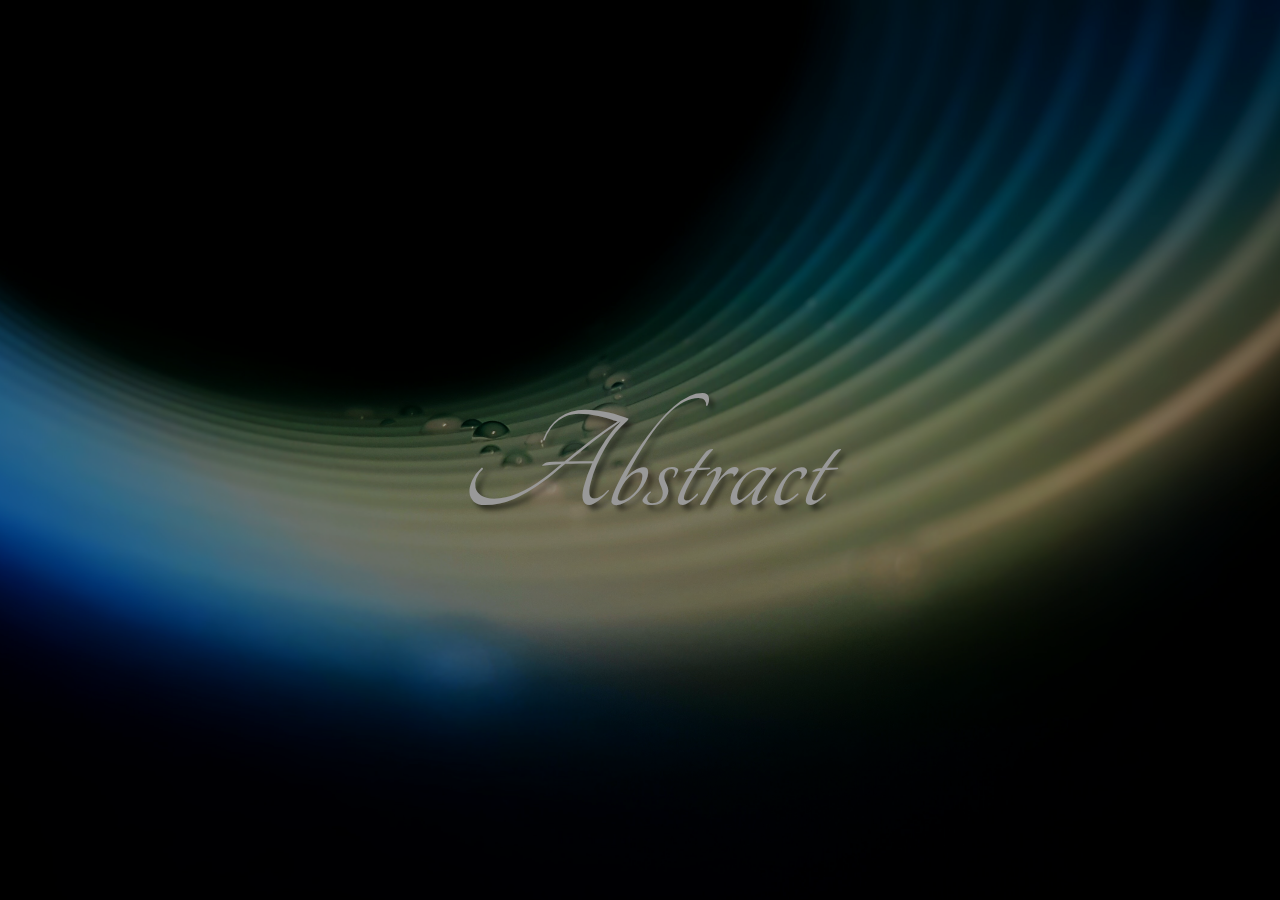
<file: gallery/index.html>
<!DOCTYPE html>
<html>
  <head>
    <title>Some title</title>
    <link rel="stylesheet" href="http://cdnjs.cloudflare.com/ajax/libs/font-awesome/4.4.0/css/font-awesome.min.css">
    <link rel="stylesheet" href="https://fonts.googleapis.com/icon?family=Material+Icons">
    <link href='https://fonts.googleapis.com/css?family=Roboto:300,100,100italic,300italic|Tangerine' rel='stylesheet' type='text/css'>
    <!-- Latest compiled and minified CSS -->
    <link rel="stylesheet" href="http://maxcdn.bootstrapcdn.com/bootstrap/3.3.5/css/bootstrap.min.css">

    <!-- jQuery library -->
    <script src="https://ajax.googleapis.com/ajax/libs/jquery/1.11.3/jquery.min.js"></script>

    <!-- Latest compiled JavaScript -->
    <script src="http://maxcdn.bootstrapcdn.com/bootstrap/3.3.5/js/bootstrap.min.js"></script>
    <link rel='stylesheet' href='css/style.css' type='text/css'/>
    <style>
      [data-sr] {
        visibility: hidden;
      }
    </style>
  </head>
  <body id='index'>
    <div class='parallax'>
      <header class='header'>
        <h1 class='title'>Abstract</h1>
      </header>
      <div class='box first'>
      </div>
      <header class='header'>
        <h1 class='title'>Nature</h1>
      </header>
      <div class='box second'>
      </div>
      <header class='header'>
        <h1 class='title'>Lights</h1>
      </header>
      <div class='box third'>
      </div>
    </div>

    <script src='js/script.js'></script>
  </body>
</html>

<!--create body object and loop through the boxes and inject img tag referring to each type of picture based on header-->
</file>
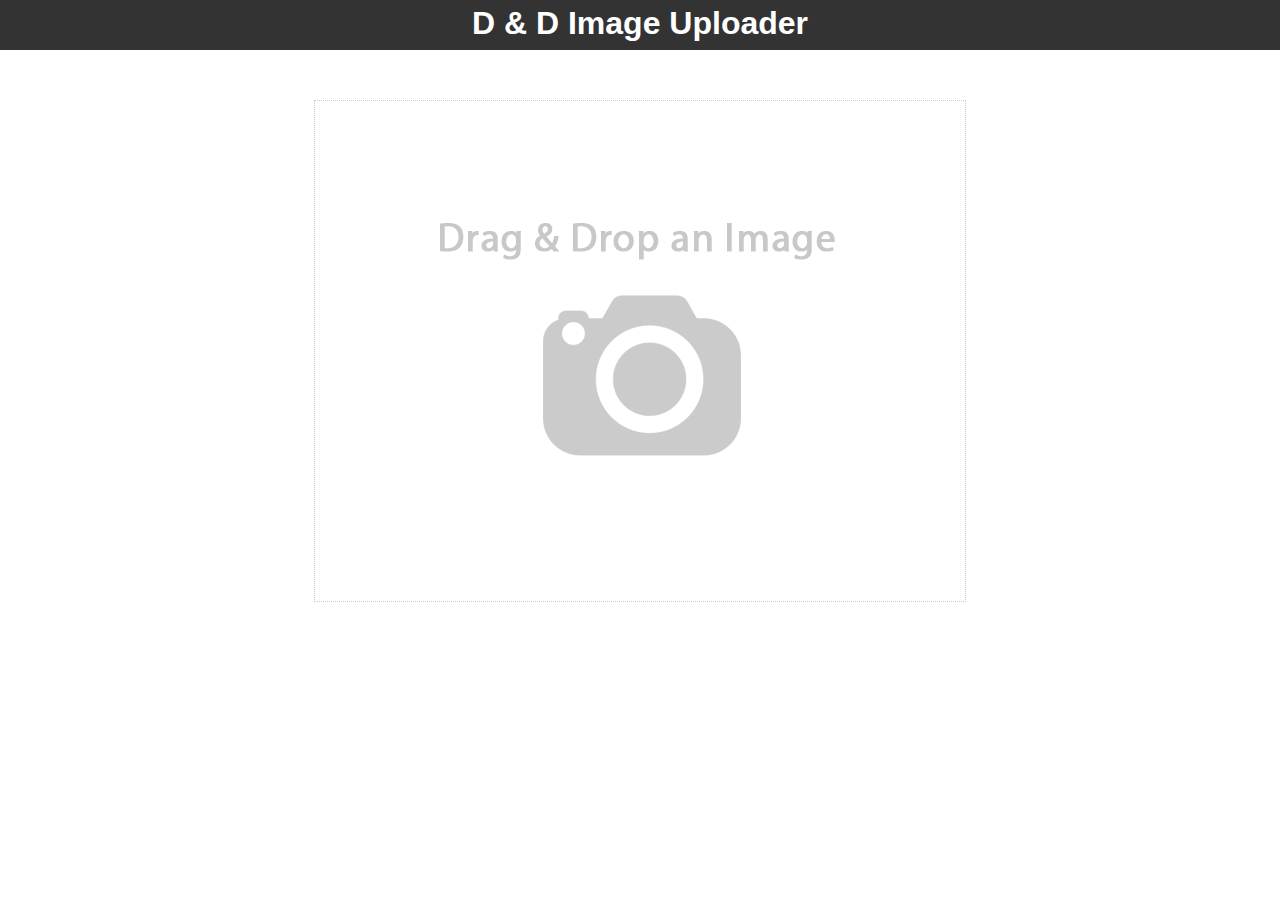
<file: img uploader/index.html>
<!DOCTYPE html>
<html>
    <head>
        <title>D & D Image Uploader</title>
		<link rel="stylesheet" href="css/main.css" type="text/css" />
    </head>
    <body>
		<header>
			<h1>D & D Image Uploader</h1>
		</header>
		<main>
			<div id="picbox">
				<span class="back"><img src="images/back.png" alt="Upload Image" /></span>
			</div>
		</main>
	
		<!-- Include JQuery -->
		<script src="//code.jquery.com/jquery-1.11.0.min.js"></script>
	
		<!-- Filedrop Plugin -->
		<script src="js/jquery.filedrop.js"></script>
	
		<!-- Custom JS -->
		<script src="js/main.js"></script>
    </body>
</html>
</file>
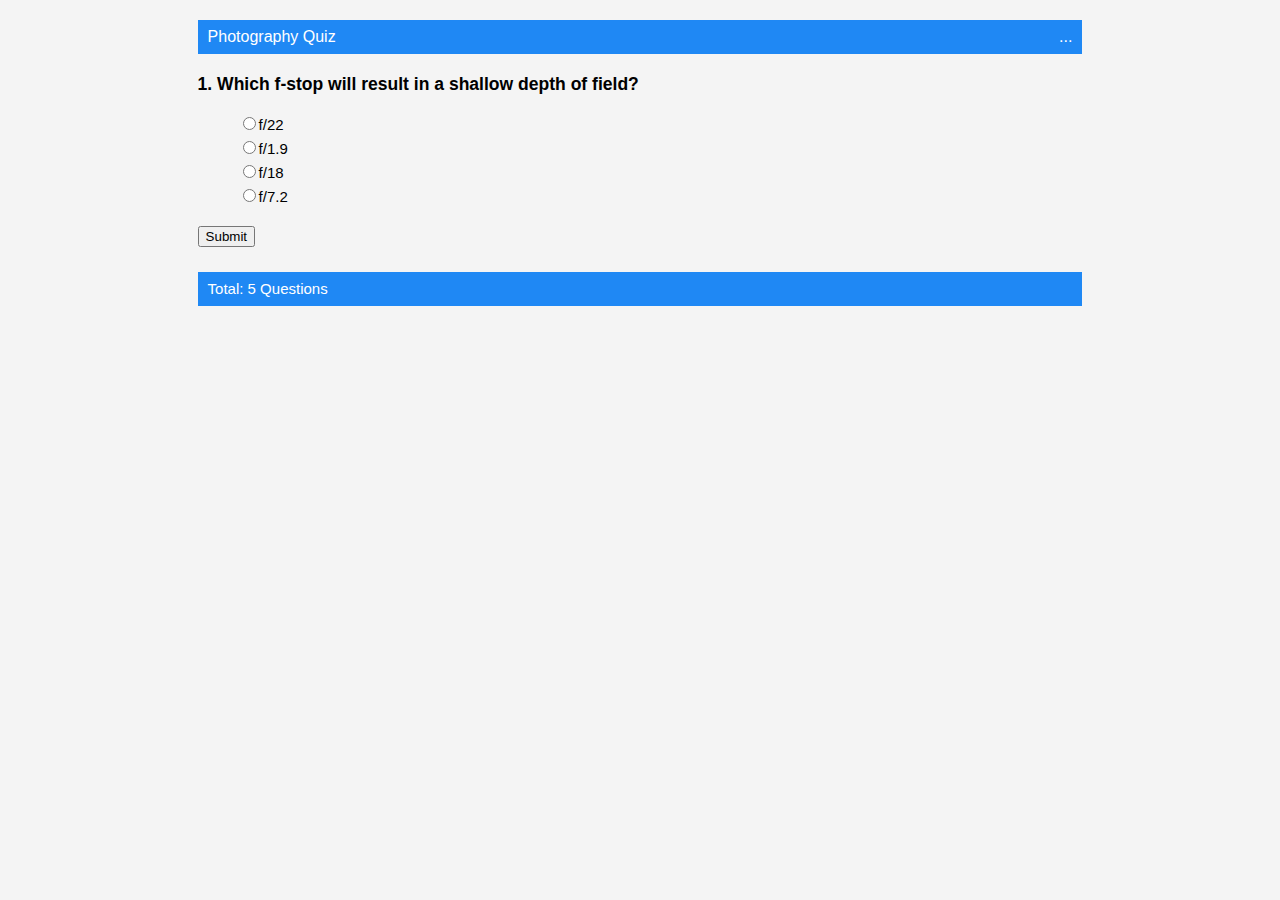
<file: quiz UI/index.html>
<!DOCTYPE html>
<html>
<head>
  <title>HTML5 Quiz</title>
  <meta charset='utf-8'>
  <meta name='viewport' content='width=device-width, initial-scale=1'>
  <link rel='stylesheet' href='css/style.css' type='text/css'>
</head>
<body>
  <div class='container'>
    <header>
      <div class='pull-left'>Photography Quiz</div>
      <div class='pull-right'>...</div>
    </header>
    <main>
      <form class='questionForm' id='q1' data-question='1'>
        <h3>1. Which f-stop will result in a shallow depth of field? </h3>
        <ul>
          <li><input type='radio' name='q1' value='a'/>f/22</li>
          <li><input type='radio' name='q1' value='b'/>f/1.9</li>
          <li><input type='radio' name='q1' value='c'/>f/18</li>
          <li><input type='radio' name='q1' value='d'/>f/7.2</li>
        </ul>
        <button id='submit'>Submit</button>
      </form>

      <form class='questionForm' id='q2' data-question='2'>
        <h3>2. For fast moving subjects, which shutter speed would be preferred?</h3>
        <ul>
          <li><input type='radio' name='q2' value='a'/>1/30"</li>
          <li><input type='radio' name='q2' value='b'/>1.2"</li>
          <li><input type='radio' name='q2' value='c'/>1/125"</li>
          <li><input type='radio' name='q2' value='d'/>1/2"</li>
        </ul>
        <button id='submit'>Submit</button>
      </form>

      <form class='questionForm' id='q3' data-question='3'>
        <h3>3. Which picture was most likely taken in a very dark room?</h3>
        <ul>
          <li><input type='radio' name='q3' value='a'/>1/8", f/1.9, ISO 400</li>
          <li><input type='radio' name='q3' value='b'/>1/30", f/1.9, ISO 200</li>
          <li><input type='radio' name='q3' value='c'/>1/2", f/22, ISO 400</li>
          <li><input type='radio' name='q3' value='d'/>1/15", f/7.2, ISO 50</li>
        </ul>
        <button id='submit'>Submit</button>
      </form>

      <form class='questionForm' id='q4' data-question='4'>
        <h3>4. Which white-balance is most suitable for a cloudy day?</h3>
        <ul>
          <li><input type='radio' name='q4' value='a'/>2000k</li>
          <li><input type='radio' name='q4' value='b'/>6700k</li>
          <li><input type='radio' name='q4' value='c'/>4500k</li>
          <li><input type='radio' name='q4' value='d'/>6000k</li>
        </ul>
        <button id='submit'>Submit</button>
      </form>

      <form class='questionForm' id='q5' data-question='5'>
        <h3>5. Which scenario is most applicable for HDR photography?</h3>
        <ul>
          <li><input type='radio' name='q5' value='a'/>Backlit photo of a forest</li>
          <li><input type='radio' name='q5' value='b'/>Landscape picture of mountains on a sunny day</li>
          <li><input type='radio' name='q5' value='c'/>Portrait against a brick wall</li>
          <li><input type='radio' name='q5' value='d'/>Macro shot of an insect</li>
        </ul>
        <button id='submit'>Submit</button>
      </form>

      <div id='results'></div>
      <br>
    </main>
    <footer>
      <div class='pull-left'>Total: 5 Questions</div>
    </footer>
  </div>
  <script src="js/jquery-2.1.4.min.js"></script>
  <script src='js/quiz.js'></script>
</body>
</html>
</file>
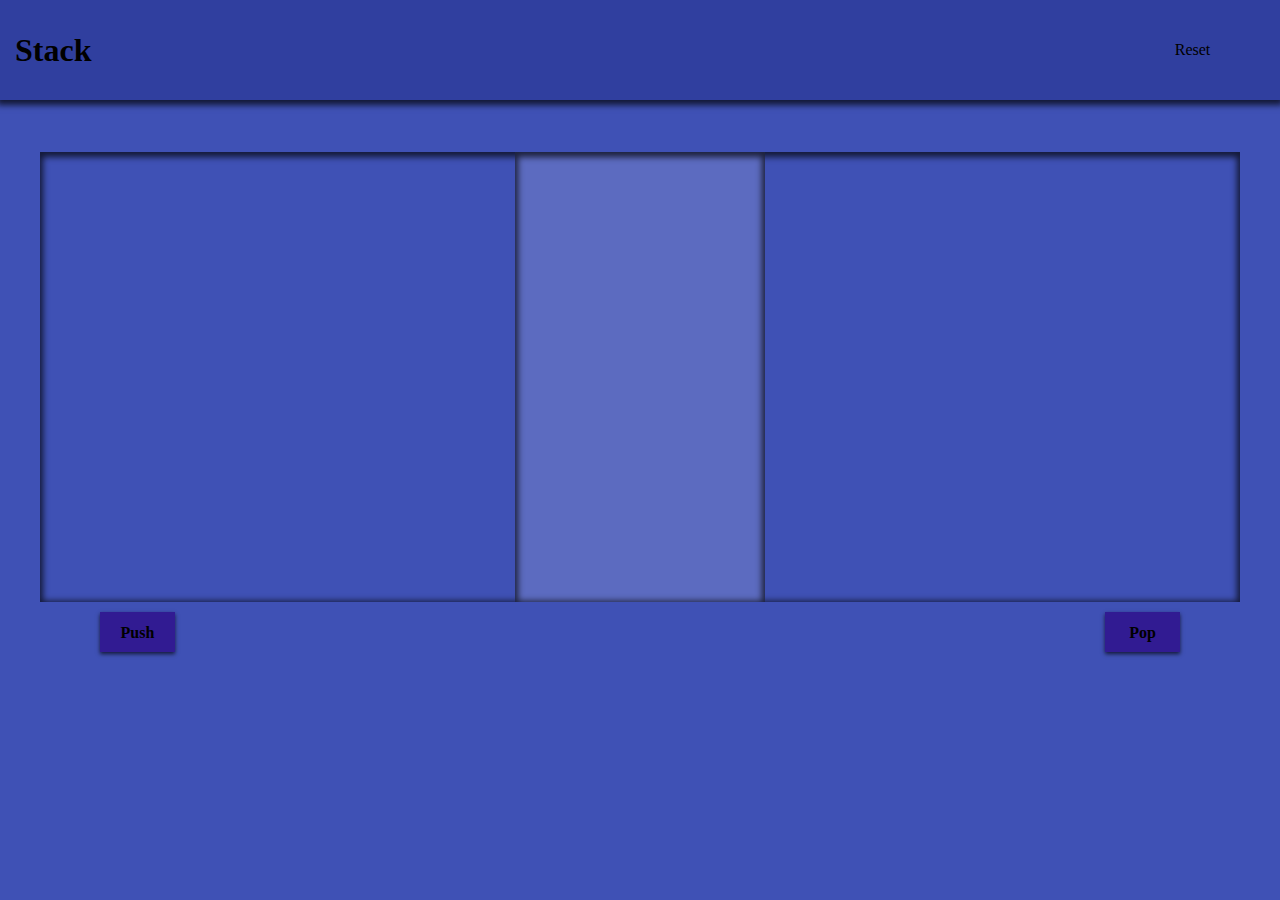
<file: random/index.html>
<!DOCTYPE html>
<html>
  <head>
    <title>Stack Data Structure Visual</title>
    <link rel='stylesheet' href='css/test.css' type='text/css'/>
    <script src="https://ajax.googleapis.com/ajax/libs/jquery/1.11.3/jquery.min.js"></script>
  </head>
  <body>
    <header>
      <div id='title'>
        <h1>Stack</h1>
      </div>
      <div id='reset-button' onclick='reset()'>
        <p>Reset</p>
      </div>
    </header>
    <div id='main'>
      <div id='stack'>
        <div class='top-stack' style='visibility: hidden;'></div>
        <div class='stack'></div>
        <div class='stack'></div>
        <div class='stack'></div>
        <div class='stack'></div>
        <div class='stack'></div>
        <div class='stack'></div>
        <div class='stack'></div>
        <div class='stack'></div>
        <div class='stack'></div>
        <div class='stack'></div>
        <div class='stack'></div>
        <div class='stack'></div>
        <div class='stack'></div>
        <div class='stack'></div>
        <div class='stack'></div>
        <div class='stack'></div>
      </div>
    </div>
    <div id='controls'>
      <div id='push' class='control-button' onclick='push()'>
        <h4>Push</h4>
      </div>
      <div id='pop' class='control-button' onclick='pop()'>
        <h4>Pop</h4>
      </div>
    </div>
    <script src='js/test.js'></script>
  </body>
</html>
</file>
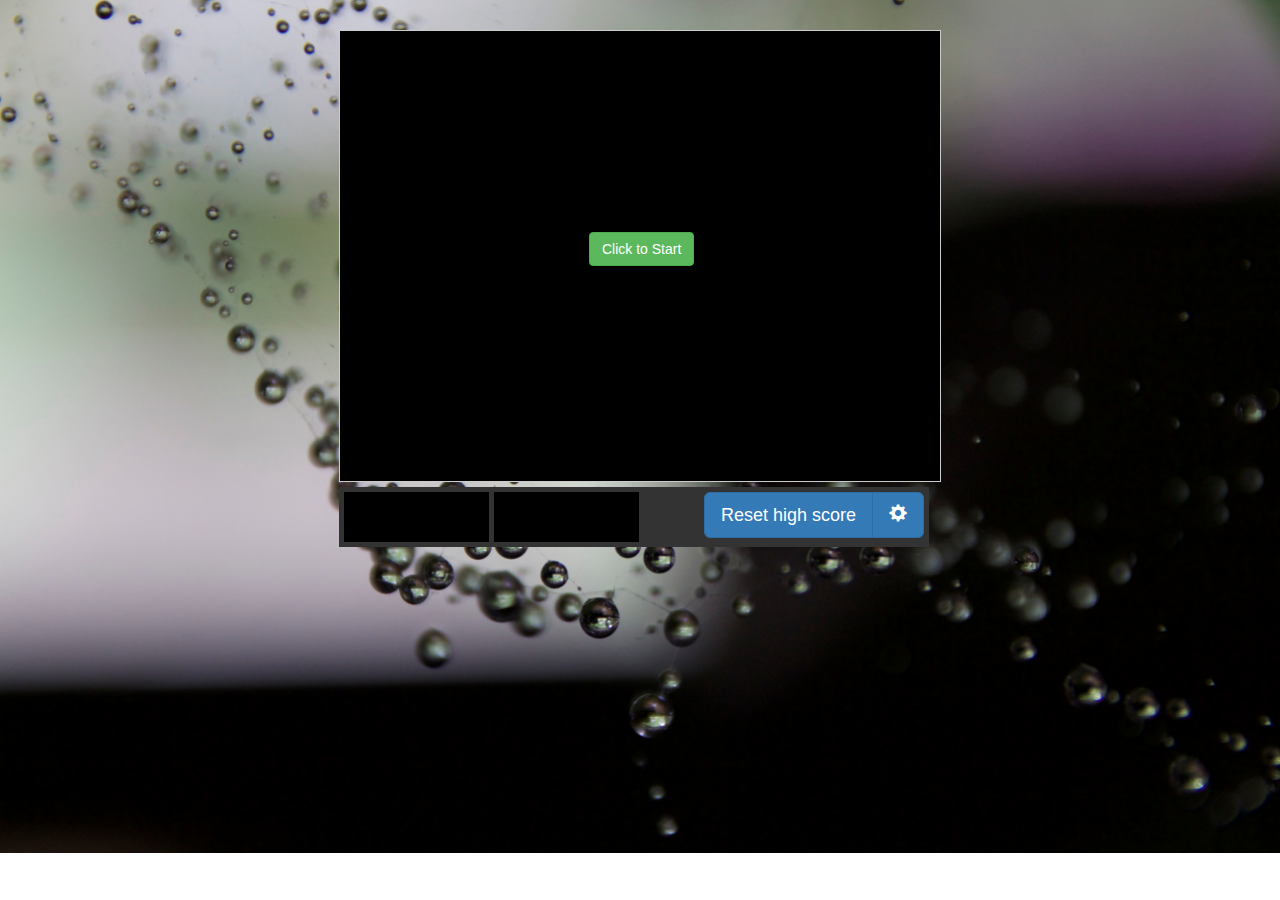
<file: snake/index.html>
<!DOCTYPE html>
<html>
<head>
  <title>Snake Game</title>
  <link rel='stylesheet' href='style.css' type='text/css'/>
  <link rel="stylesheet" href="https://maxcdn.bootstrapcdn.com/bootstrap/3.3.5/css/bootstrap.min.css">
</head>
<body id='body'>
  <div class='container'>
    <div class='c'>

      <!--Start Screen-->
      <div id='start_screen'>
        <button class='btn btn-success' id='start_btn' onclick='start()'>Click to Start</button>
      </div>

      <!--Play Again Screen-->
      <div id='overlay'>
        Your Final Score: <span id='final_score'></span>
        <br>
        <a class='btn btn-default btn-success btn-block' onclick='location.reload()' href='#' id='play_again'>Click to play again</a>
      </div>
      <canvas id='canvas' width='600' height='450'></canvas>
      <div id='stats'>
        <div id='score'></div>
        <div id='high_score'></div>
        <div class='btn-group pull-right'>
          <button class='btn btn-primary btn-lg' onclick='resetScore()' id='reset_score'>Reset high score</button>
          <button class='btn btn-lg btn-primary' data-toggle='modal' data-target='#settings'><span class='glyphicon glyphicon-cog'></span></button>
        </div>
      </div>

      <!--Settings Menu-->
      <div class='modal fade' id='settings'>
        <div class='modal-dialog'>
          <div class='modal-content'>
            <div class='modal-header'>
              <h1>Settings</h1>
            </div>
            <div class='modal-body'>
              <h4>Speed</h4>
              <form id='speed'>
                <label class="radio-inline">
                  <input type="radio" name="inlineRadioOptions" value="210"> Very Slow
                </label>
                <label class="radio-inline">
                  <input type="radio" name="inlineRadioOptions" value="180"> Slow
                </label>
                <label class="radio-inline">
                  <input type="radio" name="inlineRadioOptions" value="140" checked> Medium
                </label>
                <label class="radio-inline">
                  <input type="radio" name="inlineRadioOptions" value="100"> Fast
                </label>
                <label class="radio-inline">
                  <input type="radio" name="inlineRadioOptions" value="70"> Very Fast
                </label>
                <label class="radio-inline">
                  <input type="radio" name="inlineRadioOptions" value="45">  Insane
                </label>
              </form>
              <h4>Color</h4>
              <form id='colour'>
                <label class="radio-inline">
                  <input type="radio" name="inlineRadioOptions" value="red"> Red
                </label>
                <label class="radio-inline">
                  <input type="radio" name="inlineRadioOptions" value="blue"> Blue
                </label>
                <label class="radio-inline">
                  <input type="radio" name="inlineRadioOptions" value="green"> Green
                </label>
                <label class="radio-inline">
                  <input type="radio" name="inlineRadioOptions" value="yellow"> Yellow
                </label>
                <label class="radio-inline">
                  <input type="radio" name="inlineRadioOptions" value="#5E35B1" checked> Purple
                </label>
              </form>
              <div class='modal-footer'>
                <button class="btn btn-primary" data-dismiss='modal' onclick="setParams()">Save Changes</button>
            </div>
          </div>
        </div>
      </div>
    </div>
  </div>
</div>


  <!--jQuery-->
  <script src='https://code.jquery.com/jquery-2.1.4.js'></script>
  <!--JS-->
  <script src='script.js'></script>
  <script src="https://maxcdn.bootstrapcdn.com/bootstrap/3.3.5/js/bootstrap.min.js"></script>
</body>
</html>
</file>
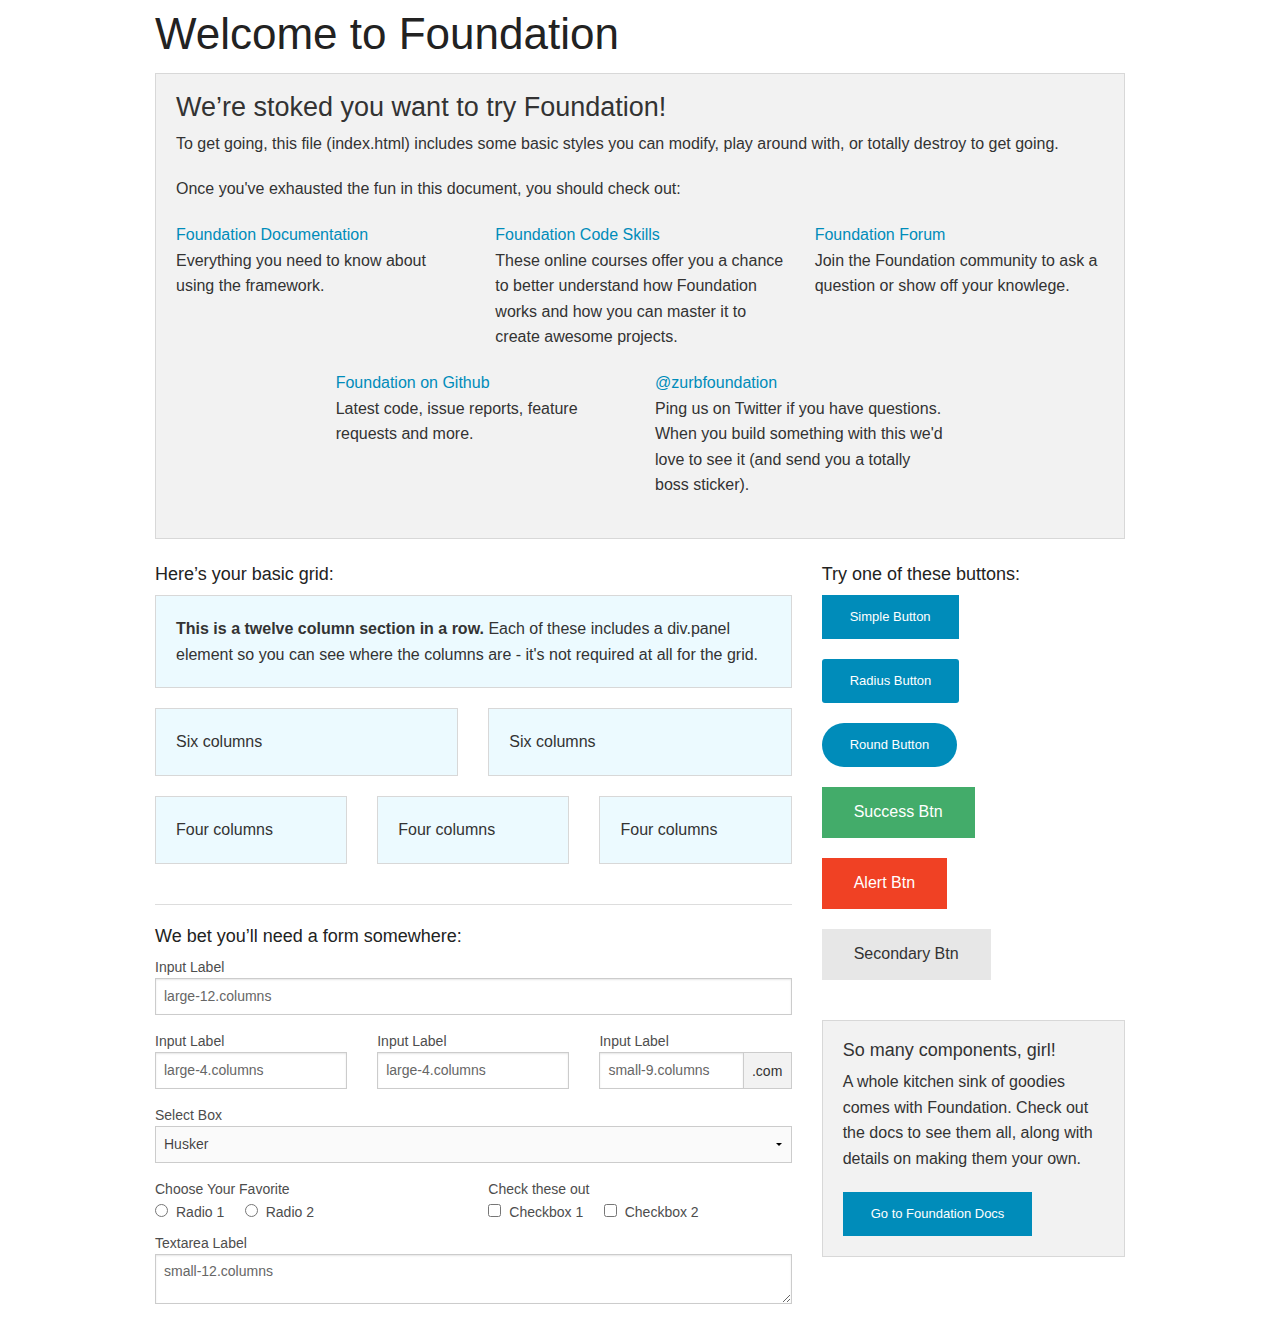
<file: note/foundation/index.html>
<!doctype html>
<html class="no-js" lang="en">
  <head>
    <meta charset="utf-8" />
    <meta name="viewport" content="width=device-width, initial-scale=1.0" />
    <title>Foundation | Welcome</title>
    <link rel="stylesheet" href="css/foundation.css" />
    <script src="js/vendor/modernizr.js"></script>
  </head>
  <body>
    
    <div class="row">
      <div class="large-12 columns">
        <h1>Welcome to Foundation</h1>
      </div>
    </div>
    
    <div class="row">
      <div class="large-12 columns">
        <div class="panel">
          <h3>We&rsquo;re stoked you want to try Foundation! </h3>
          <p>To get going, this file (index.html) includes some basic styles you can modify, play around with, or totally destroy to get going.</p>
          <p>Once you've exhausted the fun in this document, you should check out:</p>
          <div class="row">
            <div class="large-4 medium-4 columns">
              <p><a href="http://foundation.zurb.com/docs">Foundation Documentation</a><br />Everything you need to know about using the framework.</p>
            </div>
            <div class="large-4 medium-4 columns">
              <p><a href="http://zurb.com/university/code-skills">Foundation Code Skills</a><br />These online courses offer you a chance to better understand how Foundation works and how you can master it to create awesome projects.</p>
            </div>
            <div class="large-4 medium-4 columns">
              <p><a href="http://foundation.zurb.com/forum">Foundation Forum</a><br />Join the Foundation community to ask a question or show off your knowlege.</p>
            </div>
          </div>
          <div class="row">
            <div class="large-4 medium-4 medium-push-2 columns">
              <p><a href="http://github.com/zurb/foundation">Foundation on Github</a><br />Latest code, issue reports, feature requests and more.</p>
            </div>
            <div class="large-4 medium-4 medium-pull-2 columns">
              <p><a href="https://twitter.com/ZURBfoundation">@zurbfoundation</a><br />Ping us on Twitter if you have questions. When you build something with this we'd love to see it (and send you a totally boss sticker).</p>
            </div>        
          </div>
        </div>
      </div>
    </div>

    <div class="row">
      <div class="large-8 medium-8 columns">
        <h5>Here&rsquo;s your basic grid:</h5>
        <!-- Grid Example -->

        <div class="row">
          <div class="large-12 columns">
            <div class="callout panel">
              <p><strong>This is a twelve column section in a row.</strong> Each of these includes a div.panel element so you can see where the columns are - it's not required at all for the grid.</p>
            </div>
          </div>
        </div>
        <div class="row">
          <div class="large-6 medium-6 columns">
            <div class="callout panel">
              <p>Six columns</p>
            </div>
          </div>
          <div class="large-6 medium-6 columns">
            <div class="callout panel">
              <p>Six columns</p>
            </div>
          </div>
        </div>
        <div class="row">
          <div class="large-4 medium-4 small-4 columns">
            <div class="callout panel">
              <p>Four columns</p>
            </div>
          </div>
          <div class="large-4 medium-4 small-4 columns">
            <div class="callout panel">
              <p>Four columns</p>
            </div>
          </div>
          <div class="large-4 medium-4 small-4 columns">
            <div class="callout panel">
              <p>Four columns</p>
            </div>
          </div>
        </div>
        
        <hr />
                
        <h5>We bet you&rsquo;ll need a form somewhere:</h5>
        <form>
          <div class="row">
            <div class="large-12 columns">
              <label>Input Label</label>
              <input type="text" placeholder="large-12.columns" />
            </div>
          </div>
          <div class="row">
            <div class="large-4 medium-4 columns">
              <label>Input Label</label>
              <input type="text" placeholder="large-4.columns" />
            </div>
            <div class="large-4 medium-4 columns">
              <label>Input Label</label>
              <input type="text" placeholder="large-4.columns" />
            </div>
            <div class="large-4 medium-4 columns">
              <div class="row collapse">
                <label>Input Label</label>
                <div class="small-9 columns">
                  <input type="text" placeholder="small-9.columns" />
                </div>
                <div class="small-3 columns">
                  <span class="postfix">.com</span>
                </div>
              </div>
            </div>
          </div>
          <div class="row">
            <div class="large-12 columns">
              <label>Select Box</label>
              <select>
                <option value="husker">Husker</option>
                <option value="starbuck">Starbuck</option>
                <option value="hotdog">Hot Dog</option>
                <option value="apollo">Apollo</option>
              </select>
            </div>
          </div>
          <div class="row">
            <div class="large-6 medium-6 columns">
              <label>Choose Your Favorite</label>
              <input type="radio" name="pokemon" value="Red" id="pokemonRed"><label for="pokemonRed">Radio 1</label>
              <input type="radio" name="pokemon" value="Blue" id="pokemonBlue"><label for="pokemonBlue">Radio 2</label>
            </div>
            <div class="large-6 medium-6 columns">
              <label>Check these out</label>
              <input id="checkbox1" type="checkbox"><label for="checkbox1">Checkbox 1</label>
              <input id="checkbox2" type="checkbox"><label for="checkbox2">Checkbox 2</label>
            </div>
          </div>
          <div class="row">
            <div class="large-12 columns">
              <label>Textarea Label</label>
              <textarea placeholder="small-12.columns"></textarea>
            </div>
          </div>
        </form>
      </div>     

      <div class="large-4 medium-4 columns">
        <h5>Try one of these buttons:</h5>
        <p><a href="#" class="small button">Simple Button</a><br/>
        <a href="#" class="small radius button">Radius Button</a><br/>
        <a href="#" class="small round button">Round Button</a><br/>            
        <a href="#" class="medium success button">Success Btn</a><br/>
        <a href="#" class="medium alert button">Alert Btn</a><br/>
        <a href="#" class="medium secondary button">Secondary Btn</a></p>           
        <div class="panel">
          <h5>So many components, girl!</h5>
          <p>A whole kitchen sink of goodies comes with Foundation. Check out the docs to see them all, along with details on making them your own.</p>
          <a href="http://foundation.zurb.com/docs/" class="small button">Go to Foundation Docs</a>          
        </div>
      </div>
    </div>
    
    <script src="js/vendor/jquery.js"></script>
    <script src="js/foundation.min.js"></script>
    <script>
      $(document).foundation();
    </script>
  </body>
</html>
</file>
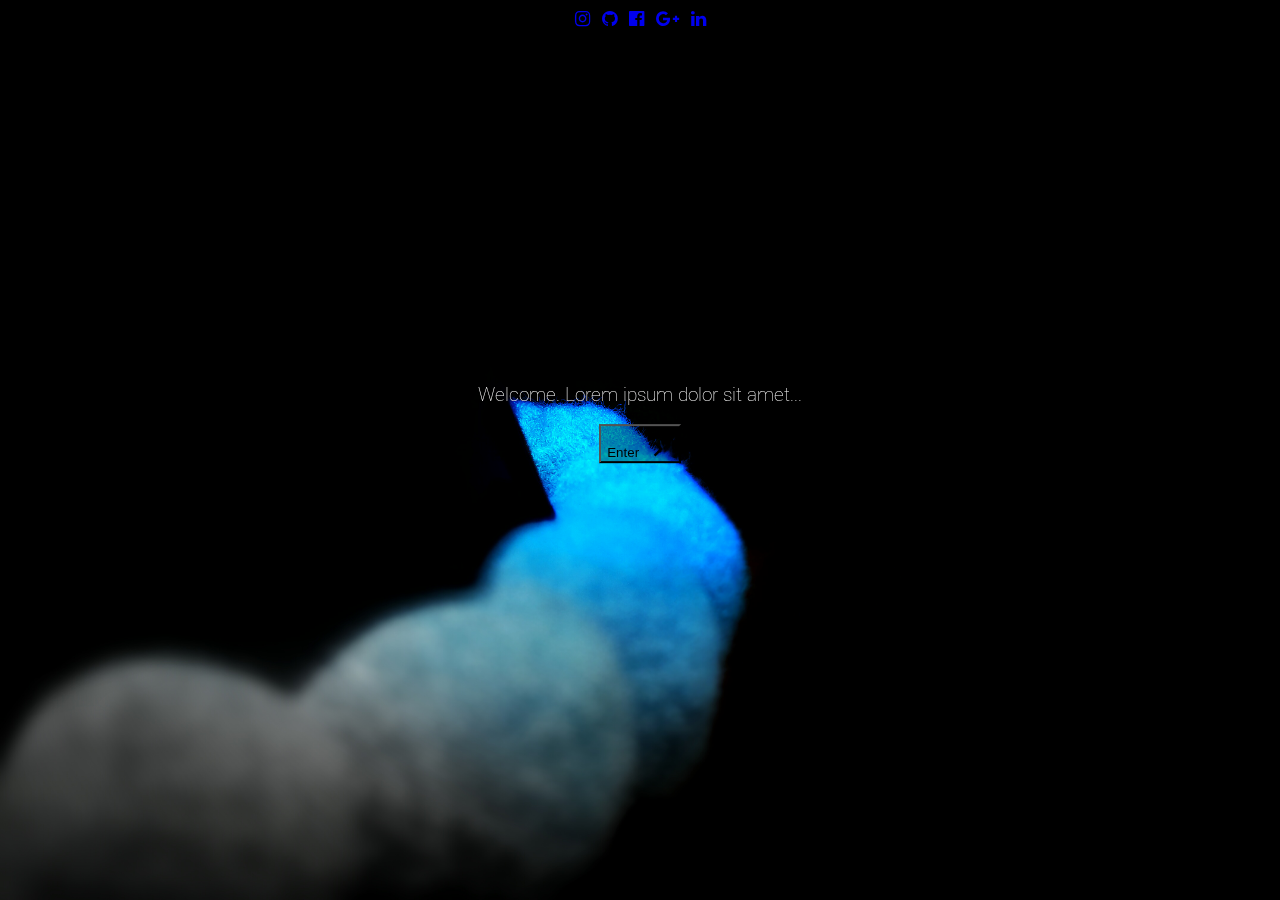
<file: gallery/start.html>
<!DOCTYPE html>
<html>
    <head>
      <title>Welcome</title>
      <link rel="stylesheet" href="http://www.w3schools.com/lib/w3.css">
      <link rel="stylesheet" href="http://cdnjs.cloudflare.com/ajax/libs/font-awesome/4.4.0/css/font-awesome.min.css">
      <link rel="stylesheet" href="https://fonts.googleapis.com/icon?family=Material+Icons">
      <link rel='stylesheet' href='css/style.css' type='text/css'/>
      <link href='https://fonts.googleapis.com/css?family=Roboto:300,100,100italic,300italic|Tangerine' rel='stylesheet' type='text/css'>
      <script src="https://ajax.googleapis.com/ajax/libs/jquery/1.11.3/jquery.min.js"></script>
    </head>
    <body>
      <div id='welcome' class='w3-animate-opacity'>
        <div id='social'>
          <div class='icon'>
            <a href='https://www.instagram.com/gr8_4ms/' target="_blank"><i class="fa fa-instagram"></i></a>
          </div>
          <div class='icon'>
            <a href='https://github.com/MeladKhajepour' target="_blank"><i class="fa fa-github"></i></a>
          </div>
          <div class='icon'>
            <a href='https://www.facebook.com/Melad360' target="_blank"><i class="fa fa-facebook-official"></i></a>
          </div>
          <div class='icon'>
            <a href='https://plus.google.com/+MeladKhajepour' target="_blank"><i class="fa fa-google-plus"></i></a>
          </div>
          <div class='icon'>
            <a href='https://www.linkedin.com/profile/view?id=AAMAABlT8WYBP2r7OKHMyrl4znFEmXJ6ocI8xoo&trk=hp-identity-name' target="_blank"><i class="fa fa-linkedin"></i></a>
          </div>
        </div>
        <div id='enter'>
          <h3 style='font-family: "Roboto"; font-weight: 100;'>Welcome. Lorem ipsum dolor sit amet...</h3>
          <!--Fix timing in js-->
          <button class='w3-btn w3-xlarge w3-ripple'>Enter <i class="material-icons md-48">chevron_right</i></button>
        </div>
      </div>

      <script src='js/start.js'></script>
    </body>
</html>
</file>
<file: gallery/css/style.css>
body {
  background: #000;
  margin: 0;
  padding: 0;
  background-color: #000;
  font-family: "Roboto";
  font-weight: 100;
}

h1 {
  font-family: 'Roboto';
  font-weight: 100;
}

a {
  text-decoration: none;
}

#welcome {
  position: absolute;
  -webkit-transform-style: preserve-3d;
  text-align: center;
  color: white;
  height: 100%;
  width: 100%;
  background: url('../pics/IMG_20151217_113216_398-01.jpeg') no-repeat;
  background-size: cover;
}

#social {
  position: absolute;
  left: 50%;
  height: 40px;
  transform: translateX(-50%);
  text-align: center;
}

#social .icon {
  display: inline-block;
  color: rgba(255,255,255,0.3);
  margin: 8px 4px 0 4px;
  font-size: 18px;
  transition: 0.1s;
}

#social .icon:hover {
  color: white;
  margin: 0 1.4px;
  font-size: 24px;
  transition: 0.1s;
}

#enter {
  position: relative;
  top: 45%;
  transform: translateY(-50%);
}

#enter button {
  background-color: rgba(0,0,0,0.3);
}

#enter button:hover {
  color: black;
  box-shadow: 0 10px 20px rgba(0,0,0,0.6);
  background-color: rgba(255,255,255, 0.5);
}

#enter button i {
  position: relative;
  transform: translateY(24%);
  font-size: 30px;
}

/*End of landing page*/
#index {
  opacity: 0;
}

.parallax {
  perspective: 1px;
  height: 100vh;
  overflow-x: hidden;
}

.header {
  height: 100vh;
  width: 100%;
  background: url('../pics/20151207_124734-01.jpeg');
  background-size: cover;
  background-position: center;
  background-repeat: no-repeat;
  text-align: center;
  transform: translateZ(-1px) scale(2);
}

.header:nth-of-type(2) {
  height: 100vh;
  background: url('../pics/20151004_134559-01.jpeg');
  background-size: cover;
  background-position: center;
  background-repeat: no-repeat;
  transform: translateZ(-1px) scale(2);
  box-shadow: inset 0 -40px 20px -20px black,
              inset 0 220px 200px -100px black;
}

.header:nth-of-type(3) {
  height: 100vh;
  background: url('../pics/20151102_214105-01.jpeg');
  background-size: cover;
  background-position: center;
  background-repeat: no-repeat;
  transform: translateZ(-1px) scale(2);
  box-shadow: inset 0 220px 200px -100px black;
}

.header .title {
  color: white;
  display: block;
  width: 100%;
  font-family: 'Tangerine';
  font-size: 148px;
  font-style: italic;
  position: absolute;
  transform: translate(0, -50%);
  top: 50%;
  text-shadow: 5px 5px 5px rgba(0,0,0,0.5);
}

.box {
  padding: 0;
  background-color: black;
  position: relative;
  z-index: 5;
  height: 100vh;
  width: 100%;
  transform: translateZ(0);
}

.box .holder {
  width: 100%;
  height: 100%;
  background: linear-gradient(
                black 0%,
                #212121 12.5%,
                #212121 87.5%,
                black 100%
              );
}

.box .holder .pic {
  overflow: hidden;
  height: 75%;
  top: 50%;
  transform: translateY(-50%);
  border: 4px solid #212121;
  border-top: 8px solid #212121;
  border-bottom: 8px solid #212121;
}

.box .holder .pic img {
  position: absolute;
  left: -50%;
  height: 100%;
}

@media only screen and (min-width: 940px) {
  #welcome {
    background-size: contain;
  }
}

::-webkit-scrollbar {
  width: 5px;
}

::-webkit-scrollbar-track {
    border: 1px solid #222;
}


::-webkit-scrollbar-thumb {
    box-shadow: inset 0 0 5px rgba(255,255,255,0.1);
    background-color: #333;
}
</file>
<file: img uploader/css/main.css>
*{
	padding:0;
	margin:0;
}

body{
	font-family:arial;
}

header{
	height:50px;
	background:#333;
	color:#fff;
}

header h1{
	text-align:center;
	padding:5px;
}

#picbox{
	width:650px;
	margin:50px auto;
	border:#ccc dotted 1px;
	min-height:500px;
	overflow:auto;
}

#picbox .back{
	text-align:center;
	padding-top:100px;
	display:block;
	opacity:0.4;
}

#picbox .preview{
	width:245px;
	height:215px;
	float:left;
	margin:55px 0 0 60px;
	position:relative;
	text-align:center;
}

#picbox .preview img{
	max-width:240px;
	max-height: 180px;
	border:3px solid #fff;
	display:block;
	box-shadow: 0 0 2px #000;
}

#picbox .imageHolder{
	display:inline-block;
	position:relative;
}

#picbox .uploaded{
	position:absolute;
	top:0;
	left:0;
	height:100%;
	width:100%;
	background:url(../images/check.png) no-repeat center center rgba(255,255,255,0.5);
	display:none;
}

#picbox .preview.done .uploaded{
	display:block;
}

#picbox .progressHolder{
	position:absolute;
	background:#252f38;
	height:12px;
	width:100%;
	left:0;
	bottom:0;
	box-shadow: 0 0 2px #000;
}

#picbox .progress{
	background:#2586d0;
	position:absolute;
	height:100%;
	left:0;
	width:0;
	box-shadow: 0 0 1px rgba(255, 255, 255, 0.4) inset;
	
	-moz-transition:0.25s;
	-webkit-transition:0.25s;
	-o-transition:0.25s;
	transition:0.25s;
}

#picbox .preview.done .progress{
	width:100% !important;
}
</file>
<file: quiz UI/css/style.css>
body{
  font-family: arial;
  font-size: 15px;
  line-height: 1.6em;
  background: #f4f4f4;
}

a{
  text-decoration: none;
  padding: 3px;
  color: #00B0FF;
  transition: 0.2s;
}

a:hover{
  color: #64DD17;
  transition: 0.2s;
}

li{
  list-style: none;
}

.container{
  width:70%;
  margin: 20px auto;
  overflow: auto;
}

.pull-left{
  float: left;
}

.pull-right{
  float: right;
}

header{
  background: #1f88f4;
  color: #ffffff;
  padding: 5px 10px;
  overflow: auto;
  font-size: 16px;
}

footer{
  background: #1f88f4;
  color: #ffffff;
  padding: 5px 10px;
  overflow: auto;
}

@media only screen and (max-width: 900px) {
  .container{
    width: 90%;
  }
}
</file>
<file: random/css/test.css>
body {
  overflow: hidden;
  background-color: #3F51B5;
  margin: 0;
}

header {
  padding-left: 15px;
  height: 100px;
  background-color: #303F9F;
  box-shadow: 0 2px 6px 3px rgba(0, 0, 0, 0.7);
}

#title {
  color: #000000;
  height: 100%;
  display: inline-block;
}

#title h1 {
  font-size: 32px;
  transform: translate(0, -50%);
  margin-top: 50px;
}

#reset-button {
  position: absolute;
  width: 175px;
  height: 100px;
  text-align: center;
  right: 0;
  display: inline-block;
  transition: 0.25s;
}

#reset-button:hover {
  color: white;
  background-color: #E53935;
  transition: 0.25s;
}

#reset-button:active {
  background-color: #B71C1C;
  transition: 0.1s;
}

#reset-button p {
  font-size: 16px;
  position: relative;
  margin-top: 50px;
  transform: translate(0, -50%);
}

#main {
  position: relative;
  margin: auto 40px;
  top: 50px;
  box-shadow: 0 2px 6px 3px rgba(0, 0, 0, 0.7) inset;
  height: 450px;
  text-align: center;
}

#stack {
  position: relative;
  transform: translate(-50%,0);
  left: 50%;
  height: 450px;
  width: 250px;
  background-color: #5C6BC0;
  box-shadow: 0 2px 6px 3px rgba(0, 0, 0, 0.7) inset;
  transition: 0.2s;
}

#controls {
  position: relative;
  top: 50px;
  margin-top: 10px;
  height: 40px;
}

#controls #push {
  height: 100%;
  text-align: center;
  display: inline-block;
  position: relative;
  left: 100px;
  width: 75px;
  background-color: #311B92;
  transition: 0.25s;
  box-shadow: 0 2px 4px rgba(0, 0, 0, 0.7);
}

#controls #push h4 {
  position: relative;
  transform: translate(0, -50%);
}

#controls #push:hover {
  color: white;
  box-shadow: 2px 4px 4px rgba(0, 0, 0, 0.7);
  background-color: #E91E63;
  transition: 0.25s;
}

#controls #push:active {
  background-color: #C2185B;
  transition: 0.1s;
}

#controls #pop {
  height: 100%;
  text-align: center;
  display: inline-block;
  position: relative;
  width: 75px;
  background-color: #311B92;
  transition: 0.25s;
  float: right;
  right: 100px;
  box-shadow: 0 2px 4px rgba(0, 0, 0, 0.7);
}

#controls #pop h4 {
  position: relative;
  transform: translate(0, -50%);
}

#controls #pop:hover {
  color: white;
  box-shadow: 2px 4px 4px rgba(0, 0, 0, 0.7);
  background-color: #E91E63;
  transition: 0.25s;
}

#controls #pop:active {
  background-color: #C2185B;
  transition: 0.1s;
}

#main #stack .stack {
  visibility: hidden;
  margin-left: 50%;
  margin-top: 2px;
  transform: translate(-50%);
  position: relative;
  background-color: #333;
  border: 2px solid black;
  width: 75%;
  height: 20px;
  transition: 0.2s;
}

#main #stack .top-stack {
  visibility: hidden !important;
  margin-left: 50%;
  margin-top: 2px;
  transform: translate(-50%);
  position: relative;
  background-color: #333;
  border: 2px solid black;
  width: 75%;
  height: 20px;
}
</file>
<file: snake/style.css>
body {
  background: black url(background.jpg) no-repeat top center;
  background-size: cover;
  font-family: arial;
}

a {
  color: white;
  text-decoration: none;
}

canvas {
  background: black;
  border: 1px #cccccc solid;
}

.c {
  margin: 30px auto 0 auto;
  width: 602px;
  overflow: auto;
  position: relative;
}

#stats {
  width: 590px;
  background: #333333;
  padding: 5px;
  font-size: 20px;
  font-weight: bold;
  color: white;
  margin-bottom: 5px;
  overflow: auto;
}

#score, #high_score {
  width: 25%;
  height: 50px;
  padding-top: 20px;
  float: left;
  margin-right: 5px;
  overflow: auto;
  background: black;
  text-align: center;
}

#overlay {
  display: none;
  color: white;
  font-size: 25px;
  text-align: center;
  position: absolute;
  top: 180px;
  left: 220px;
}

#start_screen {
  color: white;
  font-size: 25px;
  text-align: center;
  position: absolute;
  top: 200px;
  left: 250px;
}
</file>
